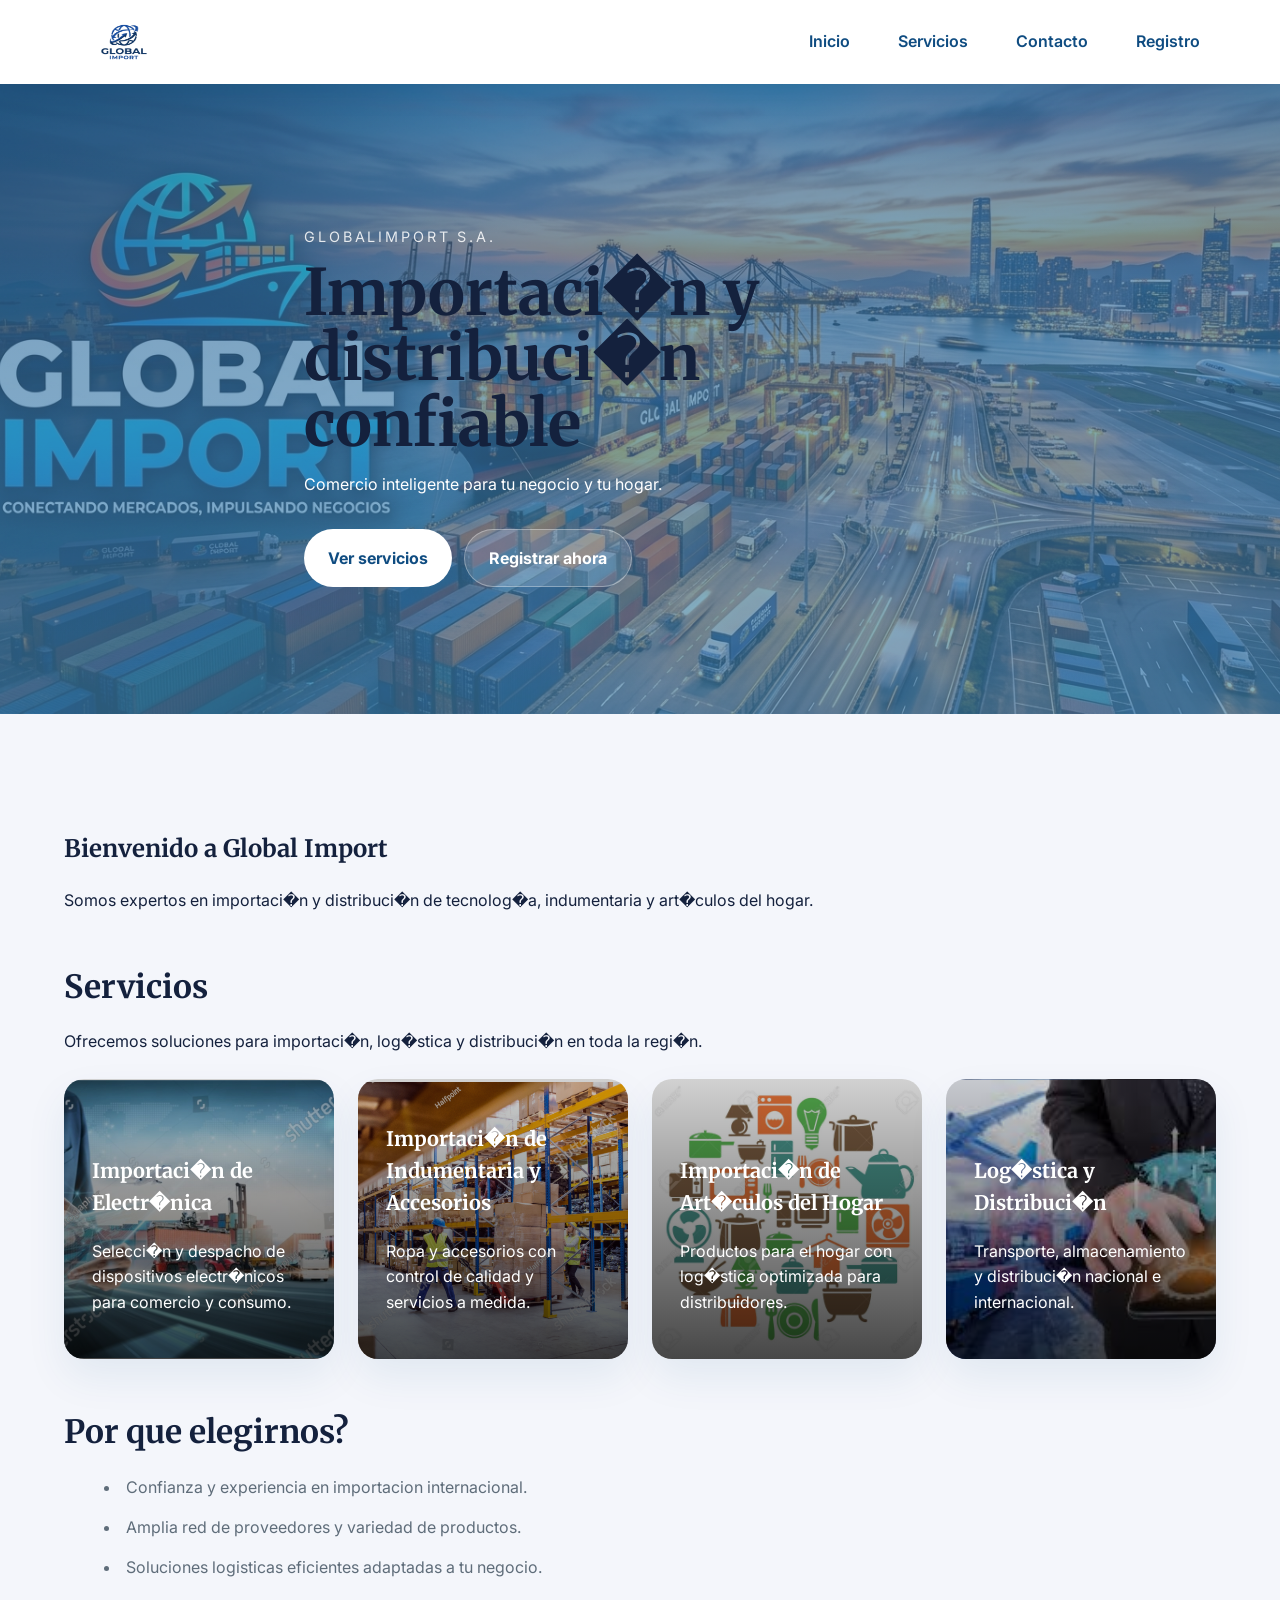
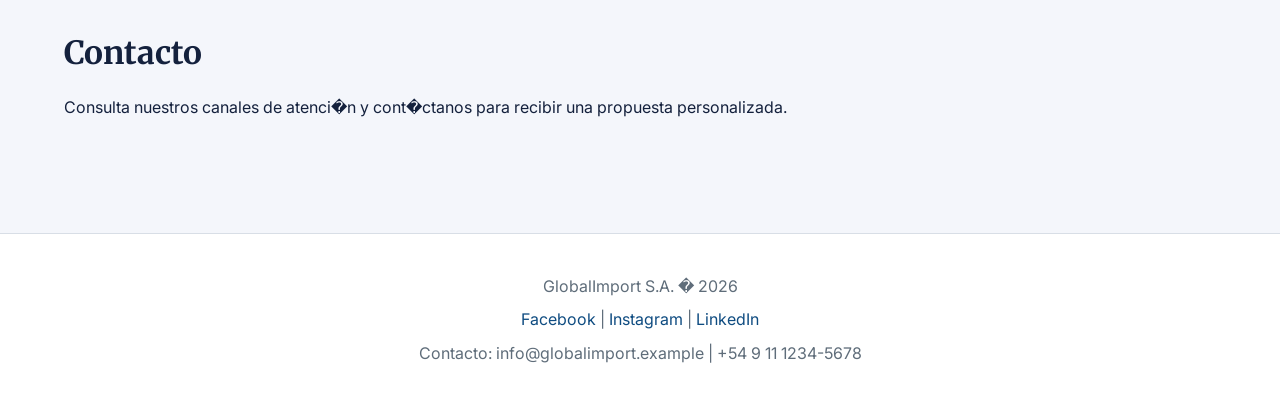
<file: index.html>
<!DOCTYPE html>
<html lang="es">
<head>
  <meta charset="UTF-8">
  <meta name="viewport" content="width=device-width, initial-scale=1.0">
  <title>Global Import</title>
  <link rel="preconnect" href="https://fonts.googleapis.com">
  <link rel="preconnect" href="https://fonts.gstatic.com" crossorigin>
  <link href="https://fonts.googleapis.com/css2?family=Inter:wght@400;500;600;700&family=Merriweather:wght@400;700&display=swap" rel="stylesheet">
  <link rel="stylesheet" href="style.css">
</head>
<body>
  <header>
    <nav class="navbar" aria-label="Navegaci�n principal">
      <a href="index.html" class="brand">
        <img src="assets/images/logo.png" alt="Logo Global Import" width="120" />
      </a>
      <button class="nav-toggle" type="button" aria-controls="main-navigation" aria-expanded="false">
        Men�
      </button>
      <ul id="main-navigation" class="nav-links">
        <li><a href="index.html">Inicio</a></li>
        <li><a href="#servicios">Servicios</a></li>
        <li><a href="#contacto">Contacto</a></li>
        <li><a href="registro.html">Registro</a></li>
      </ul>
    </nav>
  </header>

  <section id="hero" class="hero">
    <img src="assets/images/banner global import.png" alt="Banner de Global Import" />
    <div class="hero-content">
      <p>GlobalImport S.A.</p>
      <h1>Importaci�n y distribuci�n confiable</h1>
      <p>Comercio inteligente para tu negocio y tu hogar.</p>
      <div class="hero-actions">
        <a href="#servicios">Ver servicios</a>
        <a href="registro.html">Registrar ahora</a>
      </div>
    </div>
  </section>

  <main>
    <section id="inicio">
      <h1>Bienvenido a Global Import</h1>
      <p>Somos expertos en importaci�n y distribuci�n de tecnolog�a, indumentaria y art�culos del hogar.</p>
    </section>

    <section id="servicios">
      <h2>Servicios</h2>
      <p>Ofrecemos soluciones para importaci�n, log�stica y distribuci�n en toda la regi�n.</p>
            <div class="services-grid" role="list">
        <article class="service-card service-electronica" role="listitem">
          <div class="service-card-content">
            <h3>Importaci�n de Electr�nica</h3>
            <p>Selecci�n y despacho de dispositivos electr�nicos para comercio y consumo.</p>
          </div>
        </article>

        <article class="service-card service-indumentaria" role="listitem">
          <div class="service-card-content">
            <h3>Importaci�n de Indumentaria y Accesorios</h3>
            <p>Ropa y accesorios con control de calidad y servicios a medida.</p>
          </div>
        </article>

        <article class="service-card service-hogar" role="listitem">
          <div class="service-card-content">
            <h3>Importaci�n de Art�culos del Hogar</h3>
            <p>Productos para el hogar con log�stica optimizada para distribuidores.</p>
          </div>
        </article>

        <article class="service-card service-logistica" role="listitem">
          <div class="service-card-content">
            <h3>Log�stica y Distribuci�n</h3>
            <p>Transporte, almacenamiento y distribuci�n nacional e internacional.</p>
          </div>
        </article>
      </div>
    </section>

    <section id="por-que-elegirnos">
      <h2>Por que elegirnos?</h2>
      <ul>
        <li>Confianza y experiencia en importacion internacional.</li>
        <li>Amplia red de proveedores y variedad de productos.</li>
        <li>Soluciones logisticas eficientes adaptadas a tu negocio.</li>
      </ul>
    </section>

    <section id="contacto">
      <h2>Contacto</h2>
      <p>Consulta nuestros canales de atenci�n y cont�ctanos para recibir una propuesta personalizada.</p>
    </section>
  </main>

  <footer>
    <p>GlobalImport S.A. � 2026</p>
    <p>
      <a href="#" aria-label="Facebook">Facebook</a> |
      <a href="#" aria-label="Instagram">Instagram</a> |
      <a href="#" aria-label="LinkedIn">LinkedIn</a>
    </p>
    <p>Contacto: info@globalimport.example | +54 9 11 1234-5678</p>
  </footer>

  <script>
    const toggleButton = document.querySelector('.nav-toggle');
    const navigation = document.getElementById('main-navigation');

    if (toggleButton && navigation) {
      toggleButton.addEventListener('click', () => {
        const expanded = toggleButton.getAttribute('aria-expanded') === 'true';
        toggleButton.setAttribute('aria-expanded', String(!expanded));
        navigation.classList.toggle('open');
      });
    }
  </script>
</body>
</html>
</file>
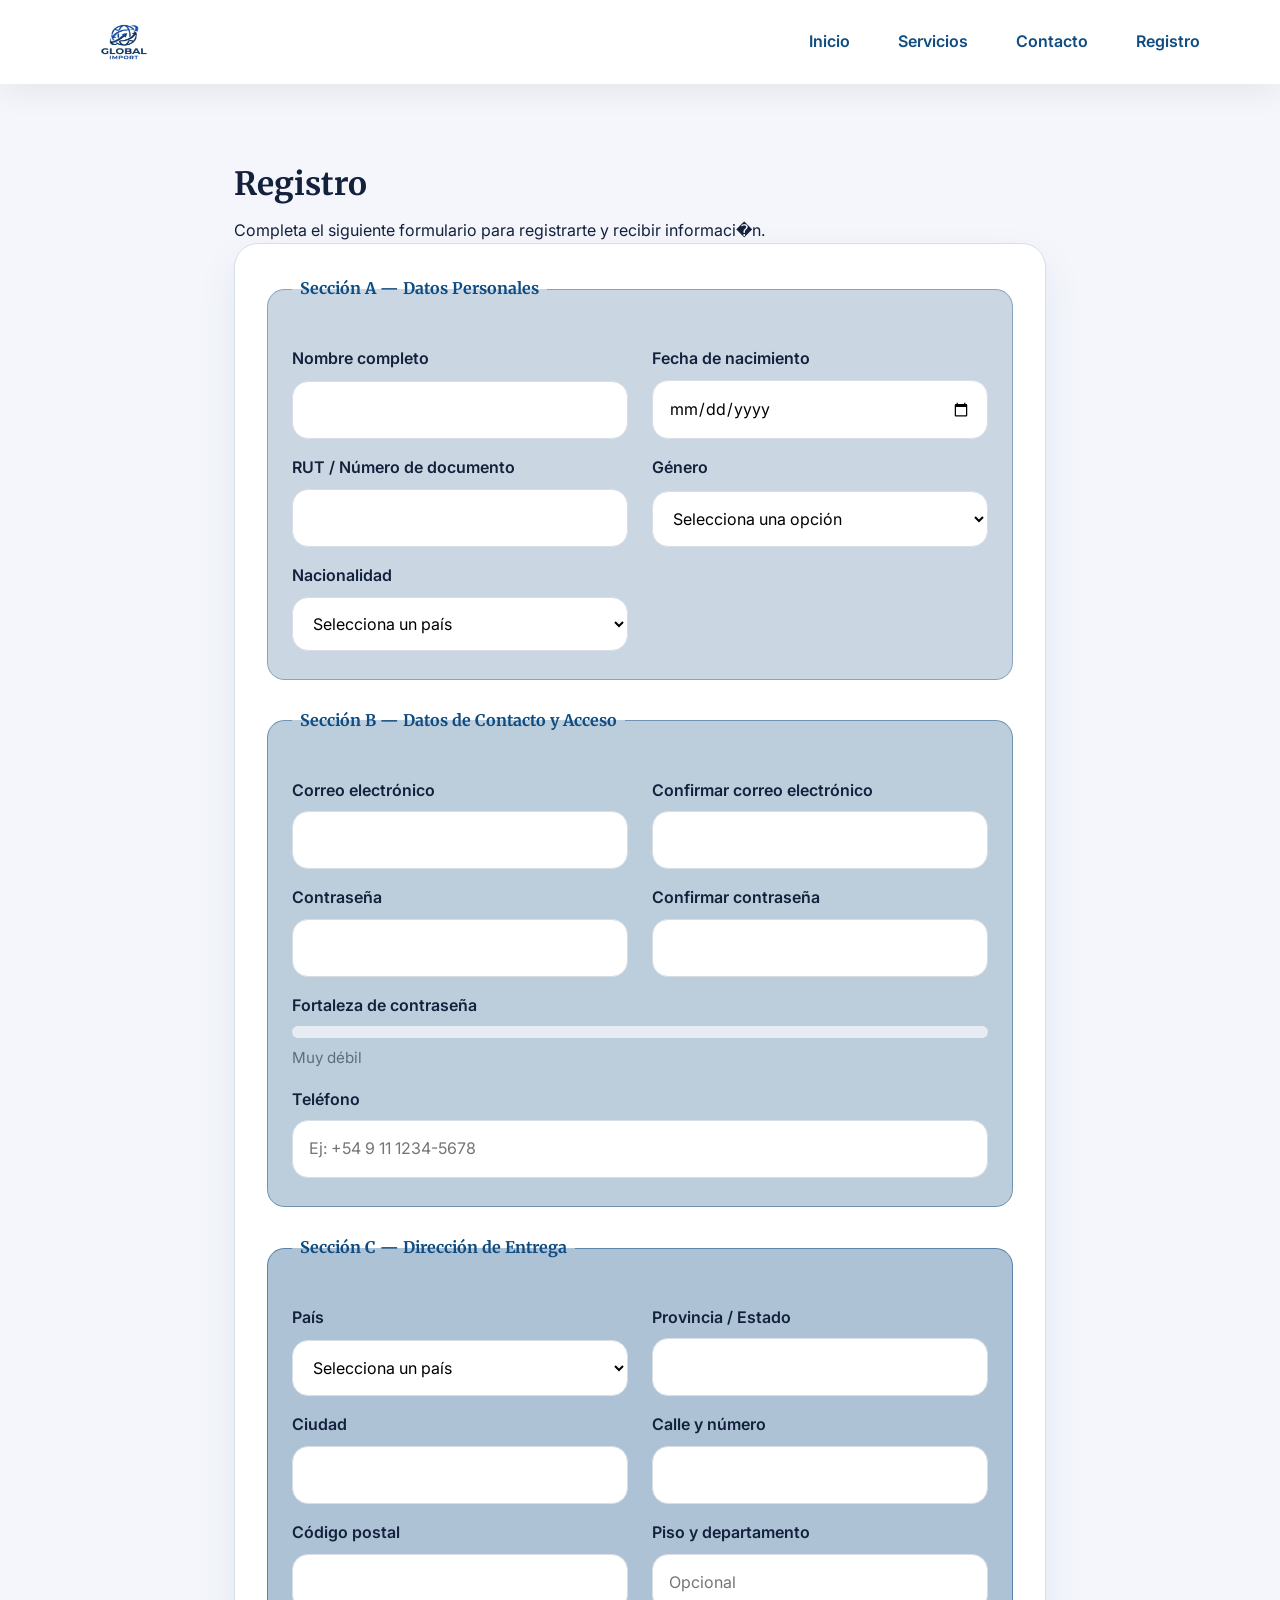
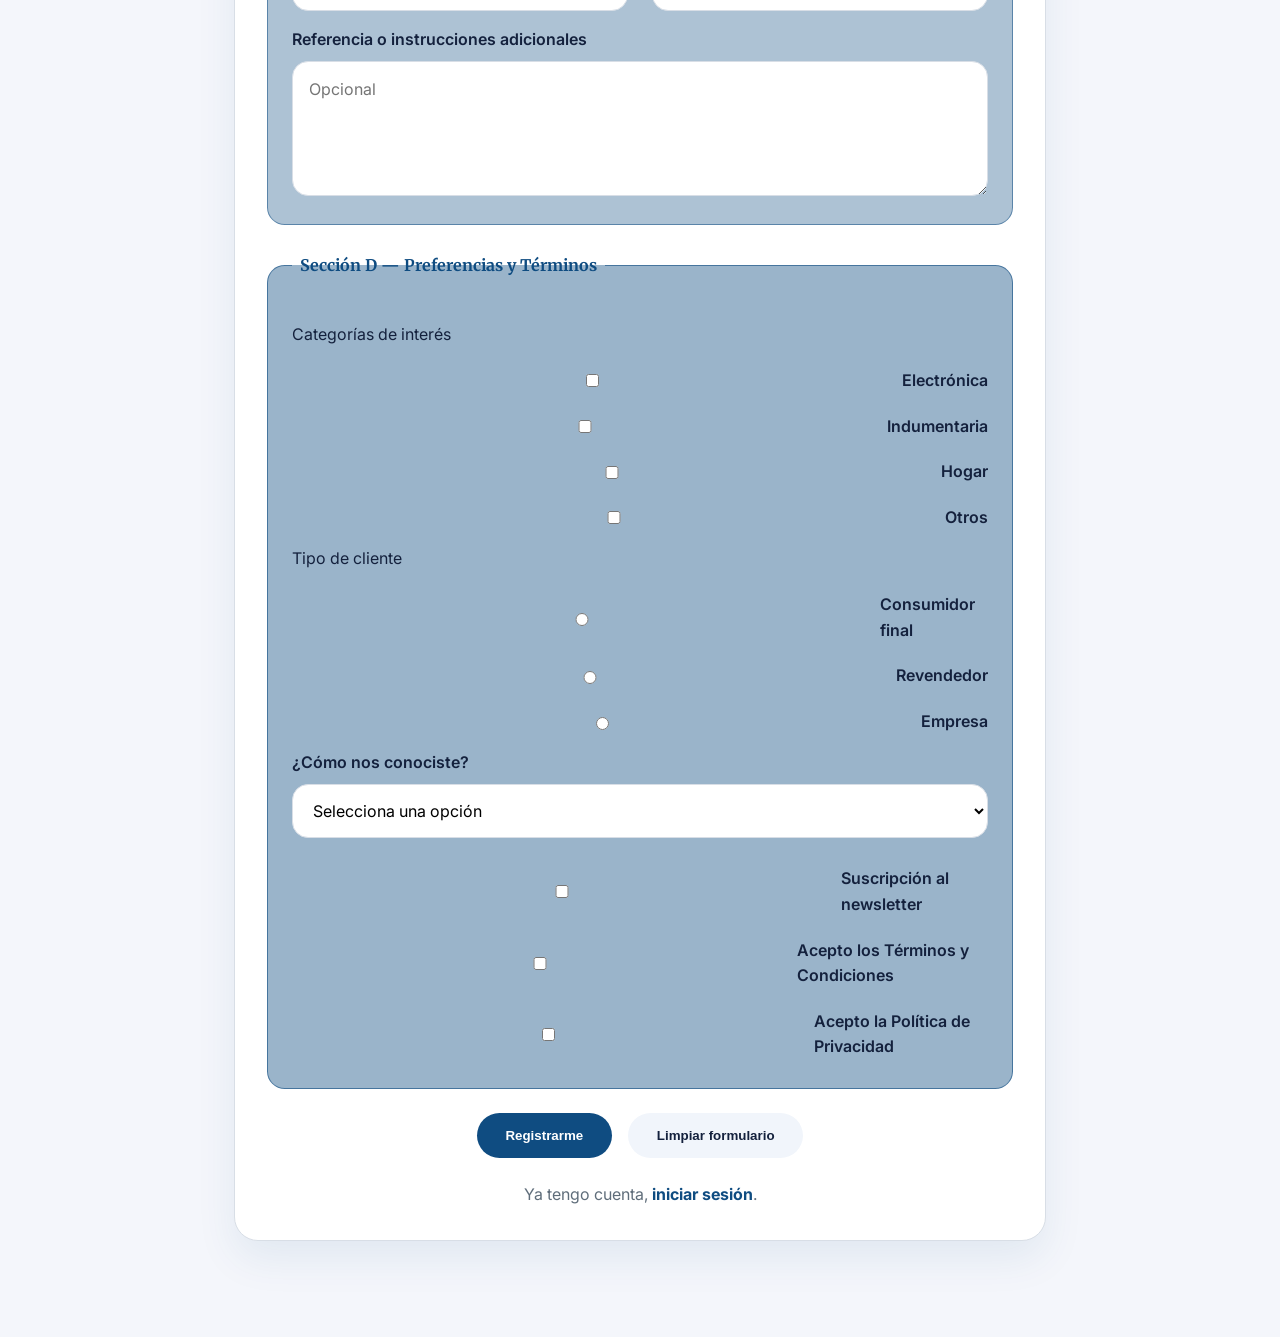
<file: registro.html>
<!DOCTYPE html>
<html lang="es">
<head>
  <meta charset="UTF-8">
  <meta name="viewport" content="width=device-width, initial-scale=1.0">
  <title>Registro - Global Import</title>
  <link rel="preconnect" href="https://fonts.googleapis.com">
  <link rel="preconnect" href="https://fonts.gstatic.com" crossorigin>
  <link href="https://fonts.googleapis.com/css2?family=Inter:wght@400;500;600;700&family=Merriweather:wght@400;700&display=swap" rel="stylesheet">
  <link rel="stylesheet" href="registro.css">
</head>
<body>
  <header>
    <nav class="navbar" aria-label="Navegaci�n principal">
      <a href="index.html" class="brand">
        <img src="assets/images/logo.png" alt="Logo Global Import" width="120" />
      </a>
      <button class="nav-toggle" type="button" aria-controls="main-navigation" aria-expanded="false">
        Men�
      </button>
      <ul id="main-navigation" class="nav-links">
        <li><a href="index.html">Inicio</a></li>
        <li><a href="index.html#servicios">Servicios</a></li>
        <li><a href="index.html#contacto">Contacto</a></li>
        <li><a href="registro.html">Registro</a></li>
      </ul>
    </nav>
  </header>

  <main>
    <section>
      <h1>Registro</h1>
      <p>Completa el siguiente formulario para registrarte y recibir informaci�n.</p>
      <form action="#" method="post">
        <fieldset>
          <legend>Sección A — Datos Personales</legend>
          <div class="form-row">
            <div class="form-group">
              <label for="nombre">Nombre completo</label>
              <input type="text" id="nombre" name="nombre" required />
            </div>
            <div class="form-group">
              <label for="fecha-nacimiento">Fecha de nacimiento</label>
              <input type="date" id="fecha-nacimiento" name="fecha_nacimiento" required />
            </div>
            <div class="form-group">
              <label for="rut">RUT / Número de documento</label>
              <input type="text" id="rut" name="rut" required />
            </div>
            <div class="form-group">
              <label for="genero">Género</label>
              <select id="genero" name="genero" required>
                <option value="">Selecciona una opción</option>
                <option value="masculino">Masculino</option>
                <option value="femenino">Femenino</option>
                <option value="no-binario">No binario</option>
                <option value="prefiero-no-decir">Prefiero no decir</option>
              </select>
            </div>
            <div class="form-group">
              <label for="nacionalidad">Nacionalidad</label>
              <select id="nacionalidad" name="nacionalidad" required>
                <option value="">Selecciona un país</option>
                <option value="argentina">Argentina</option>
                <option value="chile">Chile</option>
                <option value="brasil">Brasil</option>
                <option value="uruguay">Uruguay</option>
                <option value="mexico">México</option>
                <option value="colombia">Colombia</option>
                <option value="peru">Perú</option>
                <option value="espana">España</option>
              </select>
            </div>
          </div>
        </fieldset>

        <fieldset>
          <legend>Sección B — Datos de Contacto y Acceso</legend>
          <div class="form-row">
            <div class="form-group">
              <label for="email">Correo electrónico</label>
              <input type="email" id="email" name="email" required />
            </div>
            <div class="form-group">
              <label for="email-confirm">Confirmar correo electrónico</label>
              <input type="email" id="email-confirm" name="email_confirm" required />
            </div>
            <div class="form-group">
              <label for="password">Contraseña</label>
              <input type="password" id="password" name="password" required />
            </div>
            <div class="form-group">
              <label for="password-confirm">Confirmar contraseña</label>
              <input type="password" id="password-confirm" name="password_confirm" required />
            </div>
            <div class="form-group full-width">
              <label for="password-strength">Fortaleza de contraseña</label>
              <progress id="password-strength" max="100" value="0">Muy débil</progress>
              <div id="password-strength-text" class="password-strength-text">Muy débil</div>
            </div>
            <div class="form-group full-width">
              <label for="telefono">Teléfono</label>
              <input type="tel" id="telefono" name="telefono" placeholder="Ej: +54 9 11 1234-5678" required />
            </div>
          </div>
        </fieldset>

        <fieldset>
          <legend>Sección C — Dirección de Entrega</legend>
          <div class="form-row">
            <div class="form-group">
              <label for="pais-entrega">País</label>
              <select id="pais-entrega" name="pais_entrega" required>
                <option value="">Selecciona un país</option>
                <option value="argentina">Argentina</option>
                <option value="chile">Chile</option>
                <option value="brasil">Brasil</option>
                <option value="uruguay">Uruguay</option>
                <option value="mexico">México</option>
                <option value="colombia">Colombia</option>
                <option value="peru">Perú</option>
                <option value="espana">España</option>
              </select>
            </div>
            <div class="form-group">
              <label for="provincia">Provincia / Estado</label>
              <input type="text" id="provincia" name="provincia" required />
            </div>
            <div class="form-group">
              <label for="ciudad">Ciudad</label>
              <input type="text" id="ciudad" name="ciudad" required />
            </div>
            <div class="form-group">
              <label for="calle">Calle y número</label>
              <input type="text" id="calle" name="calle" required />
            </div>
            <div class="form-group">
              <label for="codigo-postal">Código postal</label>
              <input type="text" id="codigo-postal" name="codigo_postal" required />
            </div>
            <div class="form-group">
              <label for="piso">Piso y departamento</label>
              <input type="text" id="piso" name="piso" placeholder="Opcional" />
            </div>
            <div class="form-group full-width">
              <label for="referencias">Referencia o instrucciones adicionales</label>
              <textarea id="referencias" name="referencias" rows="4" maxlength="200" placeholder="Opcional"></textarea>
            </div>
          </div>
        </fieldset>

        <fieldset>
          <legend>Sección D — Preferencias y Términos</legend>
          <div class="form-row">
            <div class="form-group full-width">
              <p>Categorías de interés</p>
              <label class="checkbox-inline"><input type="checkbox" name="intereses" value="electronica" /> Electrónica</label>
              <label class="checkbox-inline"><input type="checkbox" name="intereses" value="indumentaria" /> Indumentaria</label>
              <label class="checkbox-inline"><input type="checkbox" name="intereses" value="hogar" /> Hogar</label>
              <label class="checkbox-inline"><input type="checkbox" name="intereses" value="otros" /> Otros</label>
            </div>
            <div class="form-group full-width">
              <p>Tipo de cliente</p>
              <label class="checkbox-inline"><input type="radio" name="tipo_cliente" value="consumidor_final" required /> Consumidor final</label>
              <label class="checkbox-inline"><input type="radio" name="tipo_cliente" value="revendedor" /> Revendedor</label>
              <label class="checkbox-inline"><input type="radio" name="tipo_cliente" value="empresa" /> Empresa</label>
            </div>
            <div class="form-group full-width">
              <label for="como-nos-conociste">¿Cómo nos conociste?</label>
              <select id="como-nos-conociste" name="como_nos_conociste" required>
                <option value="">Selecciona una opción</option>
                <option value="redes_sociales">Redes sociales</option>
                <option value="recomendacion">Recomendación</option>
                <option value="busqueda_web">Búsqueda web</option>
                <option value="publicidad">Publicidad</option>
                <option value="otro">Otro</option>
              </select>
            </div>
            <div class="form-group full-width">
              <label class="checkbox-inline"><input type="checkbox" name="newsletter" value="si" /> Suscripción al newsletter</label>
              <label class="checkbox-inline"><input type="checkbox" name="terminos" required /> Acepto los Términos y Condiciones</label>
              <label class="checkbox-inline"><input type="checkbox" name="privacidad" required /> Acepto la Política de Privacidad</label>
            </div>
          </div>
        </fieldset>

        <div class="form-actions">
          <button type="submit">Registrarme</button>
          <button type="reset">Limpiar formulario</button>
        </div>

        <p class="login-link">Ya tengo cuenta, <a href="#">iniciar sesión</a>.</p>
      </form>
    </section>
  </main>

  <script src="validaciones.js"></script>
  <script>
    const toggleButton = document.querySelector('.nav-toggle');
    const navigation = document.getElementById('main-navigation');

    if (toggleButton && navigation) {
      toggleButton.addEventListener('click', () => {
        const expanded = toggleButton.getAttribute('aria-expanded') === 'true';
        toggleButton.setAttribute('aria-expanded', String(!expanded));
        navigation.classList.toggle('open');
      });
    }
    const passwordInput = document.getElementById('password');
    const strengthBar = document.getElementById('password-strength');
    const strengthText = document.getElementById('password-strength-text');

    function calculatePasswordStrength(password) {
      let score = 0;
      if (!password) return score;

      if (password.length >= 8) score += 20;
      if (password.length >= 12) score += 15;
      if (/[a-z]/.test(password)) score += 15;
      if (/[A-Z]/.test(password)) score += 15;
      if (/[0-9]/.test(password)) score += 15;
      if (/[^A-Za-z0-9]/.test(password)) score += 20;
      if (password.length >= 16) score += 10;
      return Math.min(score, 100);
    }

    function updatePasswordStrength() {
      const value = calculatePasswordStrength(passwordInput.value);
      strengthBar.value = value;

      if (value < 30) {
        strengthText.textContent = 'Muy débil';
      } else if (value < 60) {
        strengthText.textContent = 'Débil';
      } else if (value < 80) {
        strengthText.textContent = 'Buena';
      } else {
        strengthText.textContent = 'Excelente';
      }
    }

    if (passwordInput) {
      passwordInput.addEventListener('input', updatePasswordStrength);
      updatePasswordStrength();
    }  </script>
</body>
</html>
</file>
<file: style.css>
:root {
  --bg: #f4f6fb;
  --surface: #ffffff;
  --primary: #0f4c81;
  --secondary: #0b6aa8;
  --text: #14213d;
  --muted: #5f6d7a;
  --border: #d8dee6;
  --shadow: 0 18px 40px rgba(15, 76, 129, 0.08);
}

* {
  box-sizing: border-box;
}

html {
  scroll-behavior: smooth;
}

body {
  margin: 0;
  font-family: 'Inter', sans-serif;
  background: var(--bg);
  color: var(--text);
  line-height: 1.6;
}

img {
  max-width: 100%;
  display: block;
}

a {
  color: var(--primary);
  text-decoration: none;
}

a:hover {
  text-decoration: underline;
}

header {
  position: sticky;
  top: 0;
  background: #ffffff;
  z-index: 10;
  box-shadow: 0 10px 30px rgba(0, 0, 0, 0.06);
}

.navbar {
  max-width: 1200px;
  margin: 0 auto;
  display: flex;
  align-items: center;
  justify-content: space-between;
  gap: 1rem;
  padding: 1rem 1.5rem;
}

.brand img {
  max-height: 52px;
}

.nav-links {
  display: flex;
  gap: 1rem;
  align-items: center;
  list-style: none;
  margin: 0;
  padding: 0;
}

.nav-links a {
  padding: 0.75rem 1rem;
  border-radius: 999px;
  font-weight: 600;
}

.nav-links a:hover {
  background: rgba(15, 76, 129, 0.08);
}

.nav-toggle {
  display: none;
  border: 1px solid var(--border);
  background: #fff;
  border-radius: 999px;
  padding: 0.75rem 1rem;
  color: var(--text);
  font-weight: 600;
  cursor: pointer;
}

.hero {
  position: relative;
  overflow: hidden;
  min-height: 70vh;
  display: grid;
  align-items: center;
  background: linear-gradient(180deg, rgba(15, 76, 129, 0.84), rgba(11, 106, 168, 0.76));
}

.hero img {
  position: absolute;
  inset: 0;
  width: 100%;
  height: 100%;
  object-fit: cover;
  opacity: 0.35;
}

.hero-content {
  position: relative;
  max-width: 720px;
  margin: 0 auto;
  padding: 4rem 1.5rem;
  color: #ffffff;
}

.hero-content p:first-child {
  margin-bottom: 0.75rem;
  letter-spacing: 0.2em;
  text-transform: uppercase;
  opacity: 0.85;
  font-size: 0.9rem;
}

.hero-content h1 {
  margin: 0;
  font-family: 'Merriweather', serif;
  font-size: clamp(2.5rem, 5vw, 4.2rem);
  line-height: 1.02;
}

.hero-content p:last-child {
  max-width: 36rem;
  margin: 1.2rem 0 0;
}

.hero-actions {
  display: flex;
  flex-wrap: wrap;
  gap: 0.75rem;
  margin-top: 2rem;
}

.hero-actions a {
  display: inline-flex;
  align-items: center;
  justify-content: center;
  padding: 0.95rem 1.5rem;
  border-radius: 999px;
  font-weight: 700;
}

.hero-actions a:first-child {
  background: #ffffff;
  color: var(--primary);
}

.hero-actions a:last-child {
  background: rgba(255, 255, 255, 0.16);
  border: 1px solid rgba(255, 255, 255, 0.32);
  color: #ffffff;
}

main {
  max-width: 1200px;
  margin: 0 auto;
  padding: 3rem 1.5rem 4rem;
}

section {
  margin-bottom: 3rem;
}

h1,
h2,
h3 {
  font-family: 'Merriweather', serif;
  color: var(--text);
}

h2 {
  font-size: 2rem;
  margin-bottom: 1rem;
}

h3 {
  margin-top: 1rem;
  font-size: 1.25rem;
}

.services-grid {
  display: grid;
  grid-template-columns: repeat(auto-fit, minmax(240px, 1fr));
  gap: 1.5rem;
  margin-top: 1.5rem;
}

.service-card {
  position: relative;
  min-height: 280px;
  border-radius: 1.25rem;
  overflow: hidden;
  padding: 1.75rem;
  box-shadow: var(--shadow);
  transition: transform 0.25s ease, box-shadow 0.25s ease;
  display: flex;
  align-items: flex-end;
  background-size: cover;
  background-position: center;
  color: #ffffff;
}

.service-card::before {
  content: '';
  position: absolute;
  inset: 0;
  background: linear-gradient(180deg, rgba(0, 0, 0, 0.18), rgba(0, 0, 0, 0.72));
}

.service-card:hover {
  transform: translateY(-5px);
  box-shadow: 0 24px 52px rgba(15, 76, 129, 0.18);
}

.service-card-content {
  position: relative;
  z-index: 1;
}

.service-card h3,
.service-card p {
  color: #ffffff;
}

.service-electronica {
  background-image: url('assets/images/importacion electronica.png');
}

.service-indumentaria {
  background-image: url('assets/images/importacion de indumentaria y accesorios.png');
}

.service-hogar {
  background-image: url('assets/images/importacion de articulos del hogar.webp');
}

.service-logistica {
  background-image: url('assets/images/logistica y distribucion.jpg');
}

#por-que-elegirnos ul {
  list-style: disc inside;
  color: var(--muted);
}

#por-que-elegirnos li {
  margin-bottom: 0.9rem;
}

footer {
  background: var(--surface);
  border-top: 1px solid var(--border);
  padding: 2rem 1.5rem;
  text-align: center;
  color: var(--muted);
}

footer p {
  margin: 0.5rem 0;
}

form {
  display: grid;
  gap: 1rem;
  max-width: 680px;
  margin-top: 1.5rem;
}

label {
  font-weight: 600;
}

input,
textarea {
  width: 100%;
  padding: 0.95rem 1rem;
  border: 1px solid var(--border);
  border-radius: 0.85rem;
  font: inherit;
  background: #fdfdfd;
}

button[type="submit"] {
  border: none;
  background: var(--primary);
  color: #ffffff;
  padding: 0.95rem 1.5rem;
  border-radius: 999px;
  font-weight: 700;
  cursor: pointer;
  width: max-content;
}

button[type="submit"]:hover {
  background: var(--secondary);
}

@media (max-width: 900px) {
  .navbar {
    flex-wrap: wrap;
    padding: 1rem;
  }
}

@media (max-width: 768px) {
  .nav-toggle {
    display: inline-flex;
  }

  .nav-links {
    width: 100%;
    flex-direction: column;
    display: none;
    background: #ffffff;
    margin-top: 0.75rem;
    border-radius: 1rem;
    padding: 1rem;
  }

  .nav-links.open {
    display: flex;
  }

  .nav-links li {
    width: 100%;
  }

  .nav-links a {
    width: 100%;
  }

  .hero {
    min-height: 60vh;
  }

  .hero-content {
    padding: 3rem 1.2rem;
  }

  main {
    padding: 2rem 1rem 3rem;
  }
}
</file>
<file: registro.css>
:root {
  --bg: #f4f6fb;
  --surface: #ffffff;
  --primary: #0f4c81;
  --secondary: #0b6aa8;
  --text: #14213d;
  --muted: #5f6d7a;
  --border: #d8dee6;
  --focus: #1c74d1;
  --shadow: 0 18px 40px rgba(15, 76, 129, 0.08);
}

* {
  box-sizing: border-box;
}

html {
  scroll-behavior: smooth;
}

body {
  margin: 0;
  font-family: 'Inter', sans-serif;
  background: var(--bg);
  color: var(--text);
  line-height: 1.6;
}

img {
  max-width: 100%;
  display: block;
}

a {
  color: var(--primary);
  text-decoration: none;
}

a:hover {
  text-decoration: underline;
}

header {
  position: sticky;
  top: 0;
  background: var(--surface);
  z-index: 10;
  box-shadow: 0 10px 30px rgba(0, 0, 0, 0.06);
}

.navbar {
  max-width: 1200px;
  margin: 0 auto;
  display: flex;
  align-items: center;
  justify-content: space-between;
  gap: 1rem;
  padding: 1rem 1.5rem;
}

.brand img {
  max-height: 52px;
}

.nav-links {
  display: flex;
  gap: 1rem;
  align-items: center;
  list-style: none;
  margin: 0;
  padding: 0;
}

.nav-links a {
  padding: 0.75rem 1rem;
  border-radius: 999px;
  font-weight: 600;
}

.nav-links a:hover {
  background: rgba(15, 76, 129, 0.08);
}

.nav-toggle {
  display: none;
  border: 1px solid var(--border);
  background: #fff;
  border-radius: 999px;
  padding: 0.75rem 1rem;
  color: var(--text);
  font-weight: 600;
  cursor: pointer;
}

main {
  max-width: 860px;
  margin: 0 auto;
  padding: 3rem 1.5rem 4rem;
}

section {
  margin-bottom: 2rem;
}

h1 {
  font-family: 'Merriweather', serif;
  font-size: clamp(2rem, 2.5vw, 2.8rem);
  margin-bottom: 0.5rem;
}

p {
  margin: 0;
}

form {
  background: var(--surface);
  border: 1px solid var(--border);
  border-radius: 1.5rem;
  padding: 2rem;
  box-shadow: var(--shadow);
}

fieldset {
  border: 1px solid rgba(15, 76, 129, 0.24);
  border-radius: 1.1rem;
  padding: 1.5rem 1.5rem 1.75rem;
  margin: 0 0 1.75rem;
  background: rgba(15, 76, 129, 0.18);
}

fieldset:nth-of-type(1) {
  background: rgba(15, 76, 129, 0.22);
  border-color: rgba(15, 76, 129, 0.36);
}

fieldset:nth-of-type(2) {
  background: rgba(15, 76, 129, 0.28);
  border-color: rgba(15, 76, 129, 0.44);
}

fieldset:nth-of-type(3) {
  background: rgba(15, 76, 129, 0.34);
  border-color: rgba(15, 76, 129, 0.52);
}

fieldset:nth-of-type(4) {
  background: rgba(15, 76, 129, 0.42);
  border-color: rgba(15, 76, 129, 0.6);
}

fieldset:last-of-type {
  margin-bottom: 1.5rem;
}

legend {
  font-family: 'Merriweather', serif;
  font-weight: 700;
  color: var(--primary);
  padding: 0 0.5rem;
}

.form-row {
  display: grid;
  grid-template-columns: repeat(2, minmax(0, 1fr));
  gap: 1rem 1.5rem;
  margin-top: 1.25rem;
}

.form-group {
  display: grid;
  gap: 0.5rem;
}

.full-width {
  grid-column: 1 / -1;
}

label {
  font-weight: 600;
}

input,
select,
textarea,
progress {
  width: 100%;
  font: inherit;
}

input,
select,
textarea {
  padding: 0.95rem 1rem;
  border: 1px solid var(--border);
  border-radius: 1rem;
  background: #ffffff;
  transition: border-color 0.2s ease, box-shadow 0.2s ease;
}

input:focus,
select:focus,
textarea:focus {
  outline: none;
  border-color: var(--focus);
  box-shadow: 0 0 0 4px rgba(13, 82, 148, 0.12);
}

input.error,
select.error,
textarea.error {
  border-color: #d32f2f;
}

.progress-wrapper {
  display: grid;
  gap: 0.5rem;
}

progress {
  appearance: none;
  height: 0.75rem;
  border-radius: 999px;
  overflow: hidden;
}

progress::-webkit-progress-bar {
  background: #e7ecf3;
}

progress::-webkit-progress-value {
  background: linear-gradient(90deg, #0f4c81, #0b6aa8);
}

progress::-moz-progress-bar {
  background: linear-gradient(90deg, #0f4c81, #0b6aa8);
}

.password-strength-text {
  font-size: 0.95rem;
  color: var(--muted);
}

.checkbox-inline {
  display: inline-flex;
  align-items: center;
  gap: 0.6rem;
  margin-top: 0.75rem;
  color: var(--text);
  width: 100%;
}

.checkbox-inline input {
  accent-color: var(--primary);
}

.form-actions {
  display: flex;
  flex-wrap: wrap;
  justify-content: center;
  gap: 1rem;
  margin-top: 1.5rem;
}

button {
  border: none;
  border-radius: 999px;
  padding: 0.95rem 1.8rem;
  font-weight: 700;
  cursor: pointer;
}

button[type="submit"] {
  background: var(--primary);
  color: #ffffff;
}

button[type="reset"] {
  background: #f1f5fb;
  color: var(--text);
}

button[type="submit"]:hover,
button[type="reset"]:hover {
  opacity: 0.95;
}

.login-link {
  margin-top: 1.5rem;
  text-align: center;
  color: var(--muted);
}

.login-link a {
  color: var(--primary);
  font-weight: 700;
}

@media (max-width: 880px) {
  .form-row {
    grid-template-columns: 1fr;
  }
}

@media (max-width: 768px) {
  .navbar {
    flex-wrap: wrap;
    padding: 1rem;
  }

  .nav-toggle {
    display: inline-flex;
  }

  .nav-links {
    width: 100%;
    flex-direction: column;
    display: none;
    background: #ffffff;
    margin-top: 0.75rem;
    border-radius: 1rem;
    padding: 1rem;
  }

  .nav-links.open {
    display: flex;
  }

  .nav-links li {
    width: 100%;
  }

  .nav-links a {
    width: 100%;
  }
}

/* Estilos de validación */
.campo-error {
  border-color: #e74c3c !important;
}

.campo-ok {
  border-color: #2ecc71 !important;
}

.error-message {
  color: #e74c3c;
  font-size: 0.8rem;
  margin-top: 4px;
  display: block;
  font-weight: 500;
}
</file>
